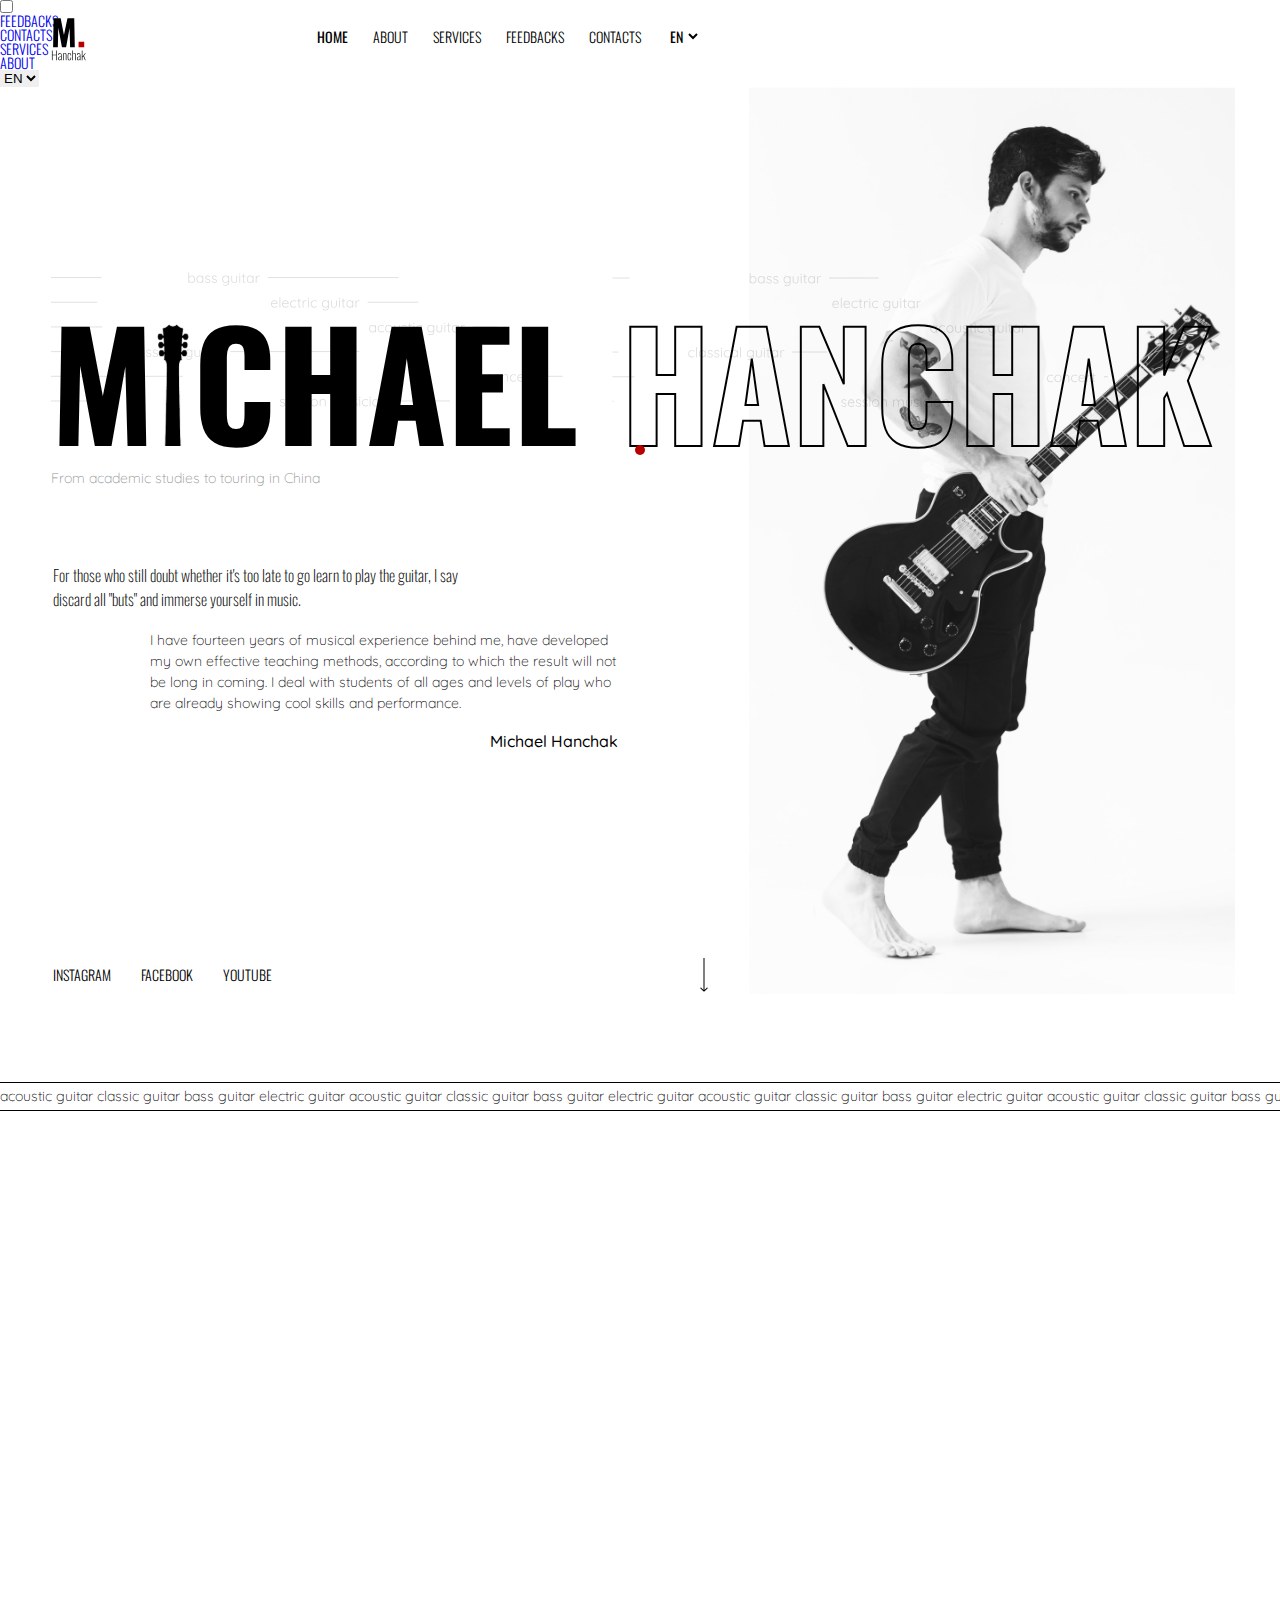
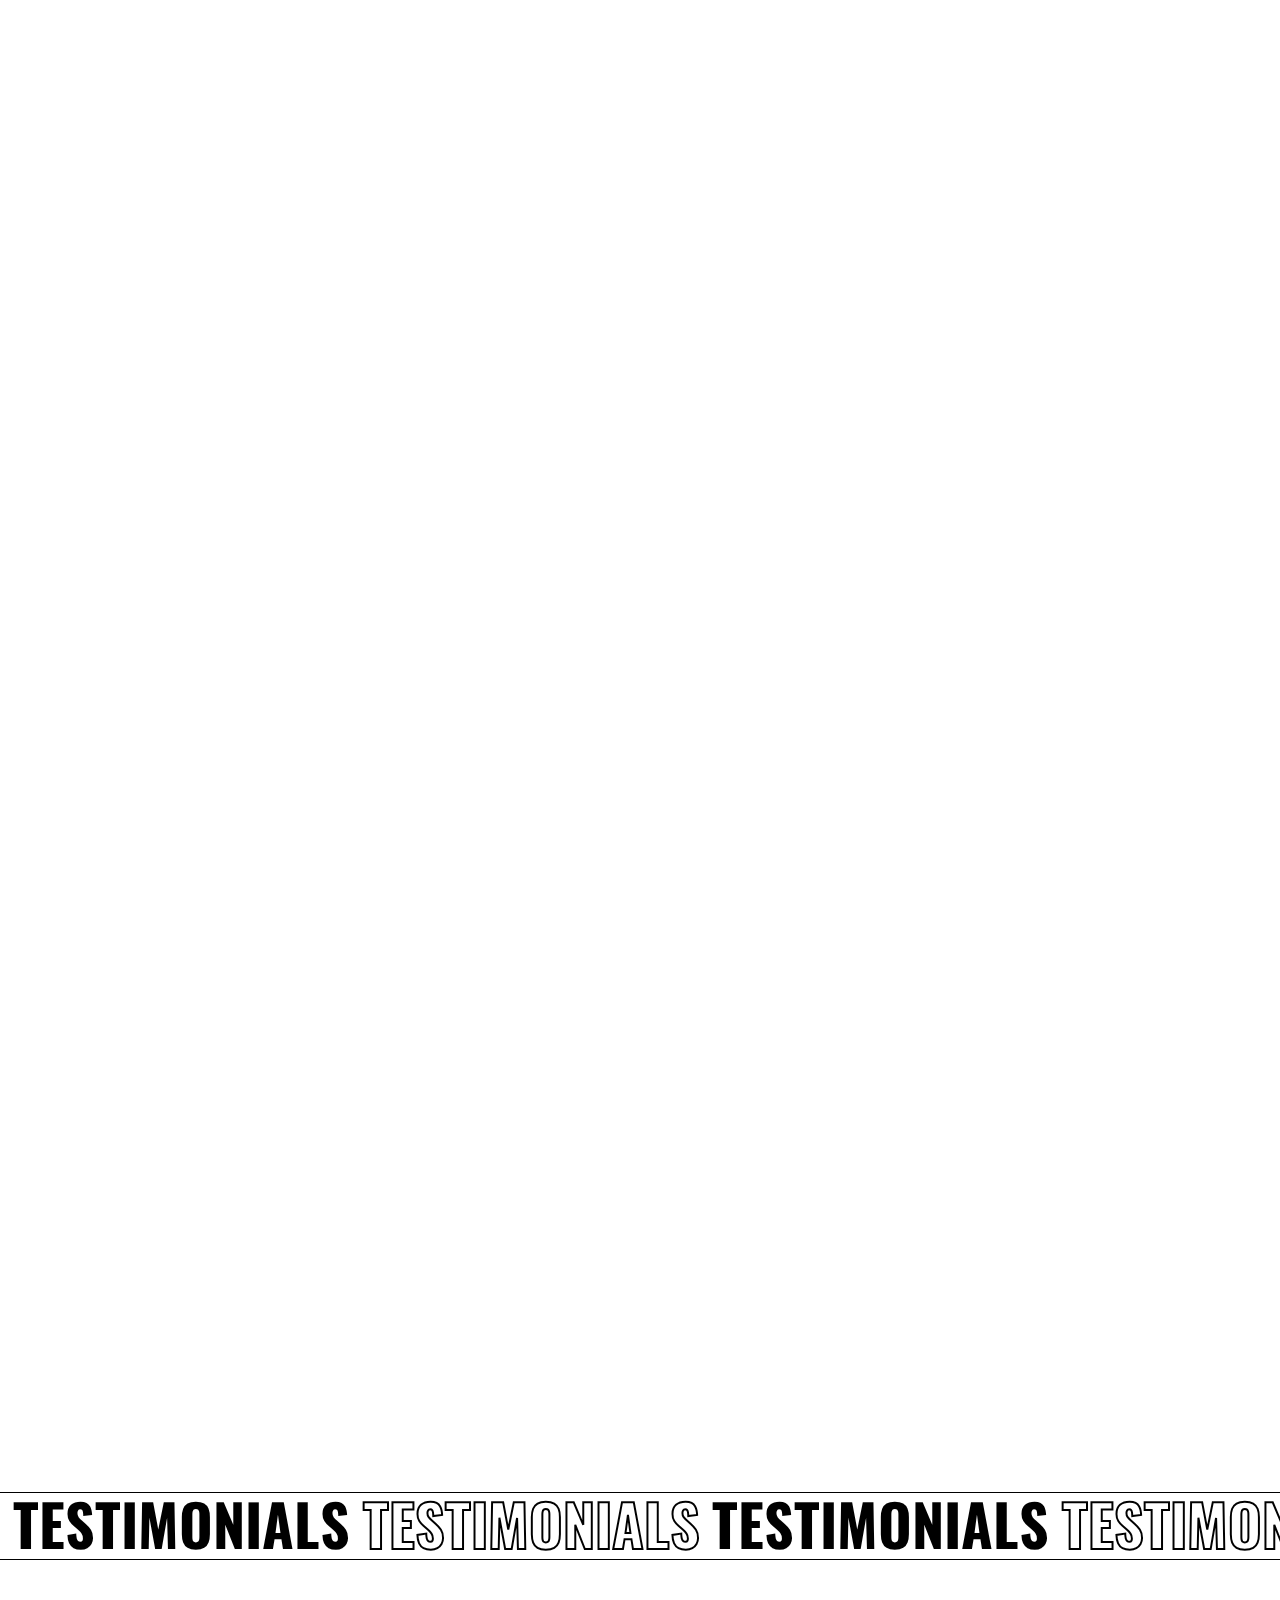
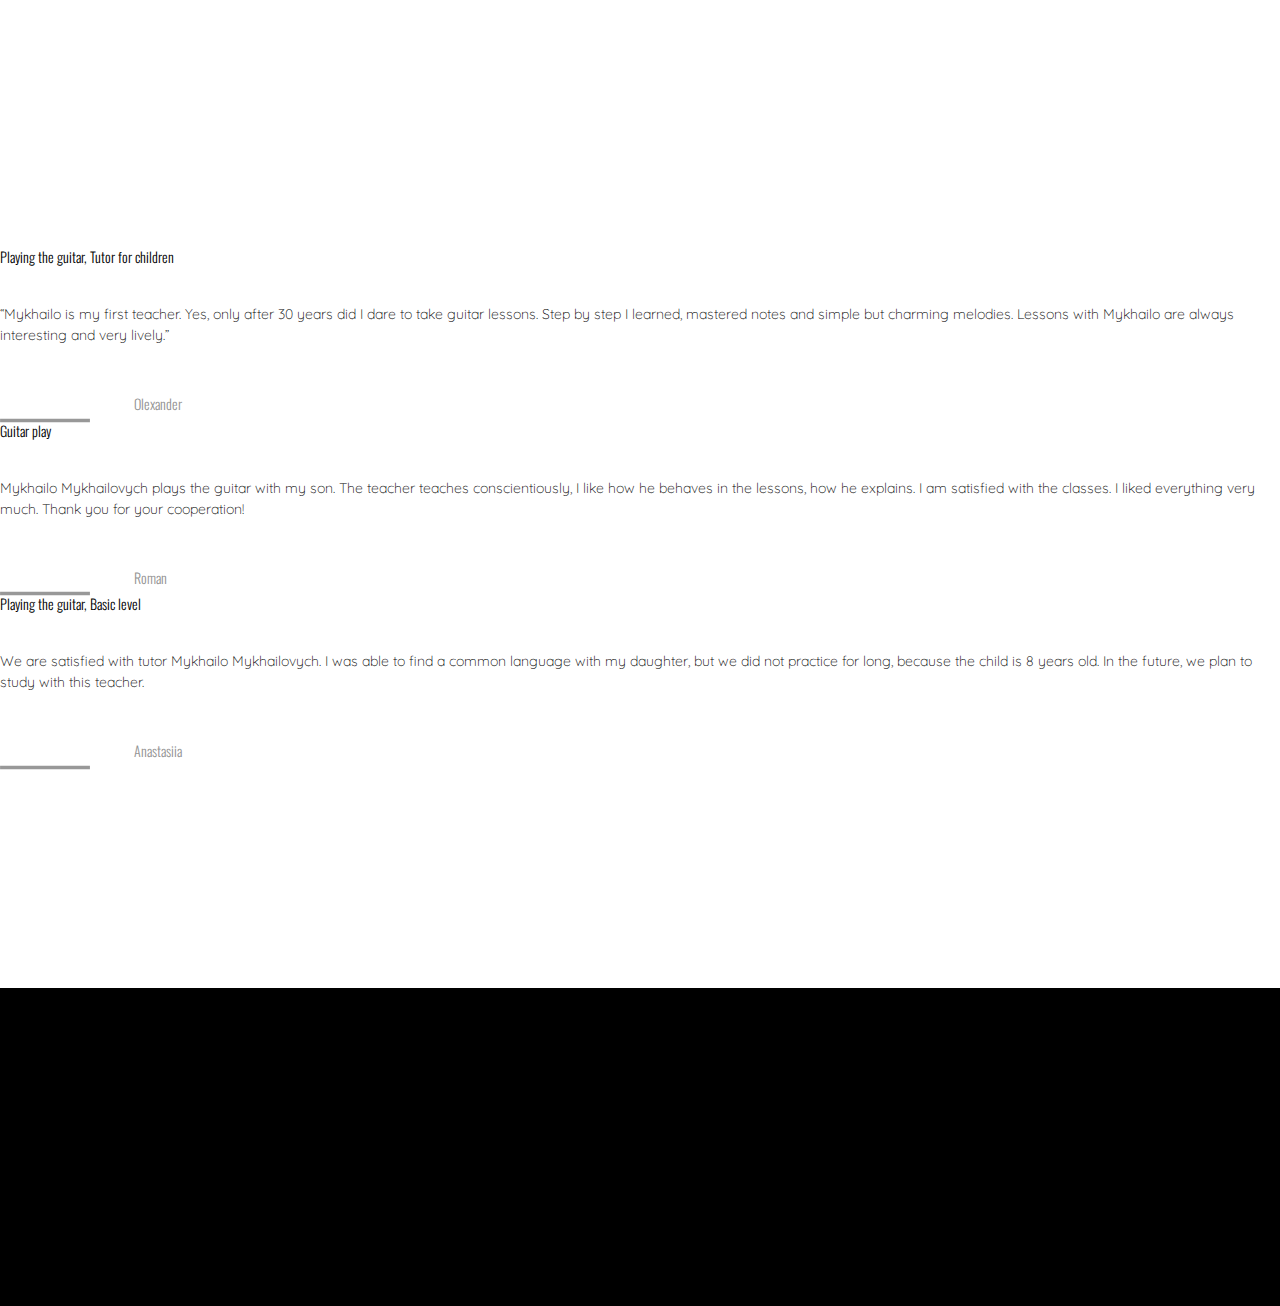
<file: index.html>
<!DOCTYPE html>
<html lang="en">
<head>
    <meta charset="UTF-8">
    <meta http-equiv="X-UA-Compatible" content="IE=edge">
    <meta name="viewport" content="width=device-width, initial-scale=1.0">
    <link rel="stylesheet" href="css/style.css">
    <link rel="preconnect" href="https://fonts.googleapis.com">
    <link rel="preconnect" href="https://fonts.gstatic.com" crossorigin>
    <link href="https://fonts.googleapis.com/css2?family=Oswald:wght@200;300;700&family=Quicksand:wght@300;400;500&display=swap" rel="stylesheet">
    <title>Michael Hanchak</title>
</head>
<body>
<!--HEADER------------------------------------------------------->
    <header>
        <div class="header_main" id="home">
            <img src="img/logo.svg" alt="" class="logo">
            <ul class="header_list">
                <li class="header_list_item cool"><a class="link_style" href=""><b>HOME</b></a></li>
                <li class="header_list_item"><a class="link_style" href="#aboutus">ABOUT</a></li>
                <li class="header_list_item"><a class="link_style" href="#buttons">SERVICES</a></li>
                <li class="header_list_item"><a class="link_style" href="#reviews">FEEDBACKS</a></li>
                <li class="header_list_item"><a class="link_style" href="#footer">CONTACTS</a></li>
                <select class="language_choice" name="language" id="lang"
                onchange="window.location.href = this.options[this.selectedIndex].value">
                    <option class="lang_item" value="">EN</option>
                    <option class="lang_item" value="ukr_version/index_ukr.html">UA</option>
                </select>
            </ul>
        </div>
        <div class="burger">
            <input id="menu__toggle" type="checkbox" />
            <label class="menu__btn" for="menu__toggle">
              <span></span>
            </label>
            <ul class="menu__box">
                <li><a class="menu__item" href="#reviews2">FEEDBACKS</a></li>
                <li><a class="menu__item" href="#footer">CONTACTS</a></li>
                <li><a class="menu__item" href="#buttons">SERVICES</a></li>
                <li><a class="menu__item" href="#aboutus">ABOUT</a></li>
                <select class="language_choice_mob" name="language" id="lang"
                onchange="window.location.href = this.options[this.selectedIndex].value">
                    <option class="lang_item" value="">EN</option>
                    <option class="lang_item" value="ukr_version/index_ukr.html">UA</option>
                </select>
            </ul>
          </div>
    </header>
<!--MAIN------------------------------------------------------->
    <main>
        <div class="full_main">
            <!--PAGE 1------------------------------------------------------->
            <div class="main_page_1">
                <img class="bg_lines" src="img/pg1bg_lines.svg" alt="">
                <p class="text_on_lines">From academic studies to touring in China</p>
                

                <div class="name_horrible">
                    <p class="name">M CHAEL</p>
                    <div class="guitar_img"><img class="guitar_img_file" src="img/name.svg" alt=""></div>
                    <p class="name2">HANCHAK</p>
                </div>


                <div class="main_page_1_1">
                    <p class="pg1_text1">
                        For those who still doubt whether it's too late to go learn to play the guitar, I say <br>
                        discard all "buts" and immerse yourself in music.
                    </p>
                    <p class="pg1_text2">
                        I have fourteen years of musical experience behind me, have developed <br>
                         my own effective teaching methods, according to which the result will not <br>
                          be long in coming. I deal with students of all ages and levels of play who <br>
                           are already showing cool skills and performance.
                    </p>
                    <p class="name_text">Michael Hanchak</p>
                    <ul class="page1_list">
                        <li class="page1_list_item"><a href="https://www.instagram.com/Hanchak_misha/?fbclid=IwAR0zFaBTTcOoKTKnZmFk0gU4wM2YZKLxh1e95aUf5MDQw4wqqbpULTgutEI" class="link_style">INSTAGRAM</a></li>
                        <li class="page1_list_item"><a href="https://www.facebook.com/profile.php?id=100013461883903" class="link_style">FACEBOOK</a></li>
                        <li class="page1_list_item"><a href="https://www.youtube.com/channel/UCk6Q1EAaJAhu2RULEpfcBSQ" class="link_style">YOUTUBE</a></li>
                        <li class="page1_list_item arrow"><a href="#aboutus" class="link_style"><img class="arrow" src="img/arrow.svg" alt=""></a></li>
                    </ul>
                </div>
                <div class="main_page_1_2">
                    <img src="img/pg1img.jpg" alt="" class="page_1_img">
                </div>
            </div>

            <h1 class="marquee"><span>acoustic guitar classic guitar bass guitar electric guitar acoustic guitar classic guitar bass guitar electric guitar acoustic guitar classic guitar bass guitar electric guitar acoustic guitar classic guitar bass guitar electric guitar acoustic guitar classic guitar bass guitar electric guitar acoustic guitar classic guitar bass guitar electric guitar acoustic guitar classic guitar bass guitar electric guitar acoustic guitar classic guitar bass guitar electric guitar acoustic guitar classic guitar bass guitar electric guitar acoustic guitar classic guitar bass guitar electric guitar acoustic guitar classic guitar bass guitar electric guitar acoustic guitar classic guitar bass guitar electric guitar
                acoustic guitar classic guitar bass guitar electric guitar acoustic guitar classic guitar bass guitar electric guitar acoustic guitar classic guitar bass guitar electric guitar acoustic guitar classic guitar bass guitar electric guitar acoustic guitar classic guitar bass guitar electric guitar acoustic guitar classic guitar bass guitar electric guitar acoustic guitar classic guitar bass guitar electric guitar acoustic guitar classic guitar bass guitar electric guitar acoustic guitar classic guitar bass guitar electric guitar acoustic guitar classic guitar bass guitar electric guitar acoustic guitar classic guitar bass guitar electric guitar acoustic guitar classic guitar bass guitar electric guitar
            </span></h1>
            <!--PAGE 2------------------------------------------------------->
            <div class="main_page_2">
                <img class="pg2bg_lines" src="img/pg2bg_lines.svg" alt="">
                <div class="main_page_2_1">
                    <p class="pg2_text1">
                        Since childhood I loved guitar <br> and rock music. 
                    </p>
                </div>
                <div class="main_page_2_2" id="aboutus">
                    <p class="about_me_text2">ABOUT <span class="about_me_text"> ME</span></p>
                    <p class="pg2_text2">
                        At the age of 10 I went to music school for guitar. At the age of 14 I <br>
                        formed a punk rock band with friends and performed as an electric <br>
                        guitarist. At the age of 15 entered the Uzhhorod State Music School. <br>
                        Participated in many concerts and is a winner of international guitar <br>
                        competitions.
                    </p>
                    <p class="pg2_text3">
                        In 2015 entered the Lysenko National Academy of Music in Lviv. I have <br>
                        participated in various concerts as an electro, bass and classical <br>
                         guitarist. In 2016, I started taking guitar lessons. In 2018, I worked in <br>
                          Shanghai in a band as an electric guitarist for one year. 
                    </p>
                </div>
            </div>
            <!--PAGE 3_1------------------------------------------------------->
            <div class="main_page_3"  id="buttons">
                <div class="part1">
                    <p class="pricing_text"><span class="pricing">PRICING</span> CARDS</p>
                </div>
                <div class="part2">
                    <img src="img/p3_lines.svg" alt="" class="pg3_lines">
                </div>
            </div>
            <!--PAGE 3_2------------------------------------------------------->
            <div class="main_page3_2">
                <div class="btn_20_dolars">
                    <p class="dolars_text"><span class="number">20$</span><br><span class="lesson lesson2">Guitar lessons</span></p>
                </div>
                <div class="btn_150_dolars">
                    <p class="dolars_text"><span class="number">150$+</span><br><span class="lesson">Performance</span></p>
                </div>
                <div class="btn_150_dolars mobile_move">
                    <p class="dolars_text"><span class="number">100$+</span><br><span class="lesson">Session work</span></p>
                </div>
            </div>
            <!--PAGE 4------------------------------------------------------->
            <div class="main_page_4">
                <div class="main_page_4_1">
                    <p class="page4_text1">#mymusicwillNOTsubside</p>
                </div>
                <div class="main_page_4_2">
                    <p class="page4_text2">
                        Having 16+ years of musical experience behind <br>
                        me, I have developed my own effective teaching <br>
                        methods, according to which the result will not be <br>
                        long in coming. I deal with students of all ages <br>
                        and levels of play who are already showing cool <br>
                        skills and performance!
                    </p>
                </div>
            </div>
            <h1 class="marquee2"><span class="testimona_black">TESTIMONIALS</span><span class="testimona_white"> TESTIMONIALS</span><span class="testimona_black">TESTIMONIALS</span><span class="testimona_white"> TESTIMONIALS</span><span class="testimona_black">TESTIMONIALS</span></h1>
            <!--REVIEWS------------------------------------------------------->
            <div class="slider" id="reviews">
                <div class="slider_item">
                    <p class="und_slide_text">Playing the guitar, Tutor for children</p>
                    <p class="review_text">“Mykhailo is my first teacher. Yes, only after 30 years did I dare to take guitar lessons. Step by step I learned, mastered notes and simple but charming melodies. Lessons with Mykhailo are always interesting and very lively.”</p>
                        <p class="name_rev_text"><img src="img/name_review.svg" alt="" class="name_review">Olexander</p>
                </div>
                <div class="slider_item">
                    <p class="und_slide_text">Guitar play</p>
                    <p class="review_text">Mykhailo Mykhailovych plays the guitar with my son. The teacher teaches conscientiously, I like how he behaves in the lessons, how he explains. I am satisfied with the classes. I liked everything very much. Thank you for your cooperation!</p>
                        <p class="name_rev_text"><img src="img/name_review.svg" alt="" class="name_review">Roman</p>
                </div>
                <div class="slider_item">
                    <p class="und_slide_text">Playing the guitar, Basic level</p>
                    <p class="review_text">We are satisfied with tutor Mykhailo Mykhailovych. I was able to find a common language with my daughter, but we did not practice for long, because the child is 8 years old. In the future, we plan to study with this teacher.</p>
                        <p class="name_rev_text"><img src="img/name_review.svg" alt="" class="name_review">Anastasiia</p>   
                </div>
                <div class="slider_item">
                    <p class="und_slide_text">Playing the guitar, Tutor for beginners</p>
                    <p class="review_text">We were looking for a guitar tutor. We are completely satisfied with the teacher Mykhailo Mykhailovych, we enjoy attending classes. A good teacher! Explains the material simply and easily.Thank you for your cooperation!</p>
                    <p class="name_rev_text"><img src="img/name_review.svg" alt="" class="name_review">Maryana</p>     
                </div>
            </div>
            <div class="mobile_review" id="reviews2">
                <div class="slider_item">
                    <p class="und_slide_text">Playing the guitar, Tutor for children</p>
                    <p class="review_text">“Mykhailo is my first teacher. Yes, only after 30 years did I dare to take guitar lessons. Step by step I learned, mastered notes and simple but charming melodies. Lessons with Mykhailo are always interesting and very lively.”</p>
                        <p class="name_rev_text"><img src="img/name_review.svg" alt="" class="name_review">Olexander</p>
                </div>
                <div class="slider_item review_left_mobile">
                    <p class="und_slide_text">Guitar play</p>
                    <p class="review_text">Mykhailo Mykhailovych plays the guitar with my son. The teacher teaches conscientiously, I like how he behaves in the lessons, how he explains. I am satisfied with the classes. I liked everything very much. Thank you for your cooperation!</p>
                        <p class="name_rev_text"><img src="img/name_review.svg" alt="" class="name_review">Roman</p>
                </div>
                <div class="slider_item">
                    <p class="und_slide_text">Playing the guitar, Basic level</p>
                    <p class="review_text">We are satisfied with tutor Mykhailo Mykhailovych. I was able to find a common language with my daughter, but we did not practice for long, because the child is 8 years old. In the future, we plan to study with this teacher.</p>
                        <p class="name_rev_text"><img src="img/name_review.svg" alt="" class="name_review">Anastasiia</p>   
                </div>
            </div>
        </div>
    </main>
<!--FOOTER------------------------------------------------------->
    <footer>
        <div class="main_footer" id="footer">
            <div class="footer_1_1">
                <p class="name_footer">Mike Hanchak</p>
                <p class="contact_me_foot">+420 773 728 876</p>
                <p class="contact_me_foot">M.hanchak@icloud.com</p>
                <div class="foot_mobile_element">
                    <p class="contact_me_foot_mobile">+420 773 728 876</p>
                    <p class="contact_me_foot_mobile">M.hanchak@icloud.com</p>
                </div>
                <p class="all_right">All RIGHTS RESERVED</p>
            </div>
            <div class="footer_1_2">
                <ul class="footer_list">
                    <li class="footer_list_item"><a class="link_style foot_link" href="#home"><b>HOME</b></a></li>
                    <li class="footer_list_item"><a class="link_style foot_link" href="#aboutus">ABOUT</a></li>
                    <li class="footer_list_item"><a class="link_style foot_link" href="#buttons">SERVICES</a></li>
                    <li class="footer_list_item"><a class="link_style foot_link" href="#reviews">FEEDBACKS</a></li>
                    <li class="footer_list_item"><a class="link_style foot_link" href="#footer">CONTACTS</a></li>
                </ul>
                <ul class="footer_list2">
                    <li class="foot2_list_item"><a href="https://www.instagram.com/Hanchak_misha/?fbclid=IwAR0zFaBTTcOoKTKnZmFk0gU4wM2YZKLxh1e95aUf5MDQw4wqqbpULTgutEI" class="link_style foot_link2">INSTAGRAM</a></li>
                    <li class="foot2_list_item"><a href="https://www.facebook.com/profile.php?id=100013461883903" class="link_style foot_link2">FACEBOOK</a></li>
                    <li class="foot2_list_item"><a href="https://www.youtube.com/channel/UCk6Q1EAaJAhu2RULEpfcBSQ" class="link_style foot_link2">YOUTUBE</a></li>
            </div>
        </div>
    </footer>
    <div id="cursor"></div>
    <script src="https://code.jquery.com/jquery-3.6.0.min.js"></script>
    <script src="js/slick.min.js"></script>
    <script src="js/script.js"></script>
</body>
</html>
</file>
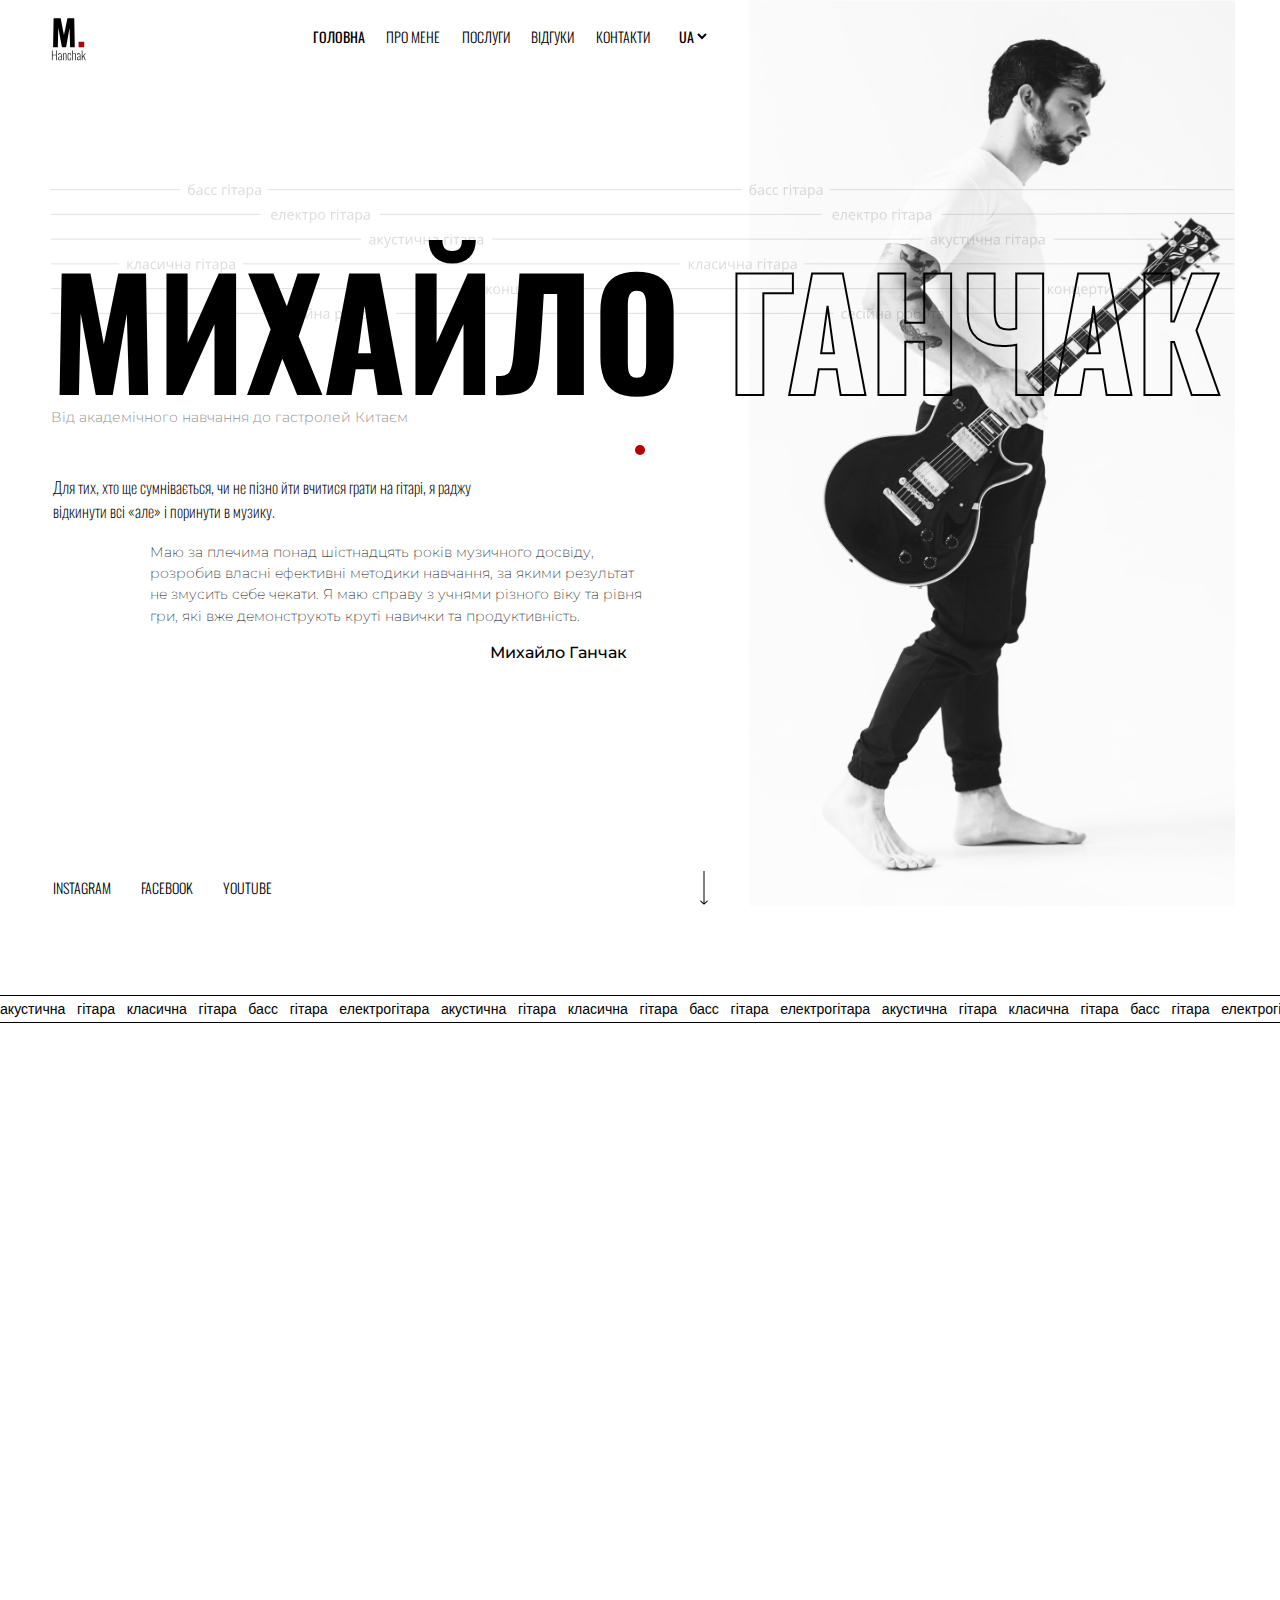
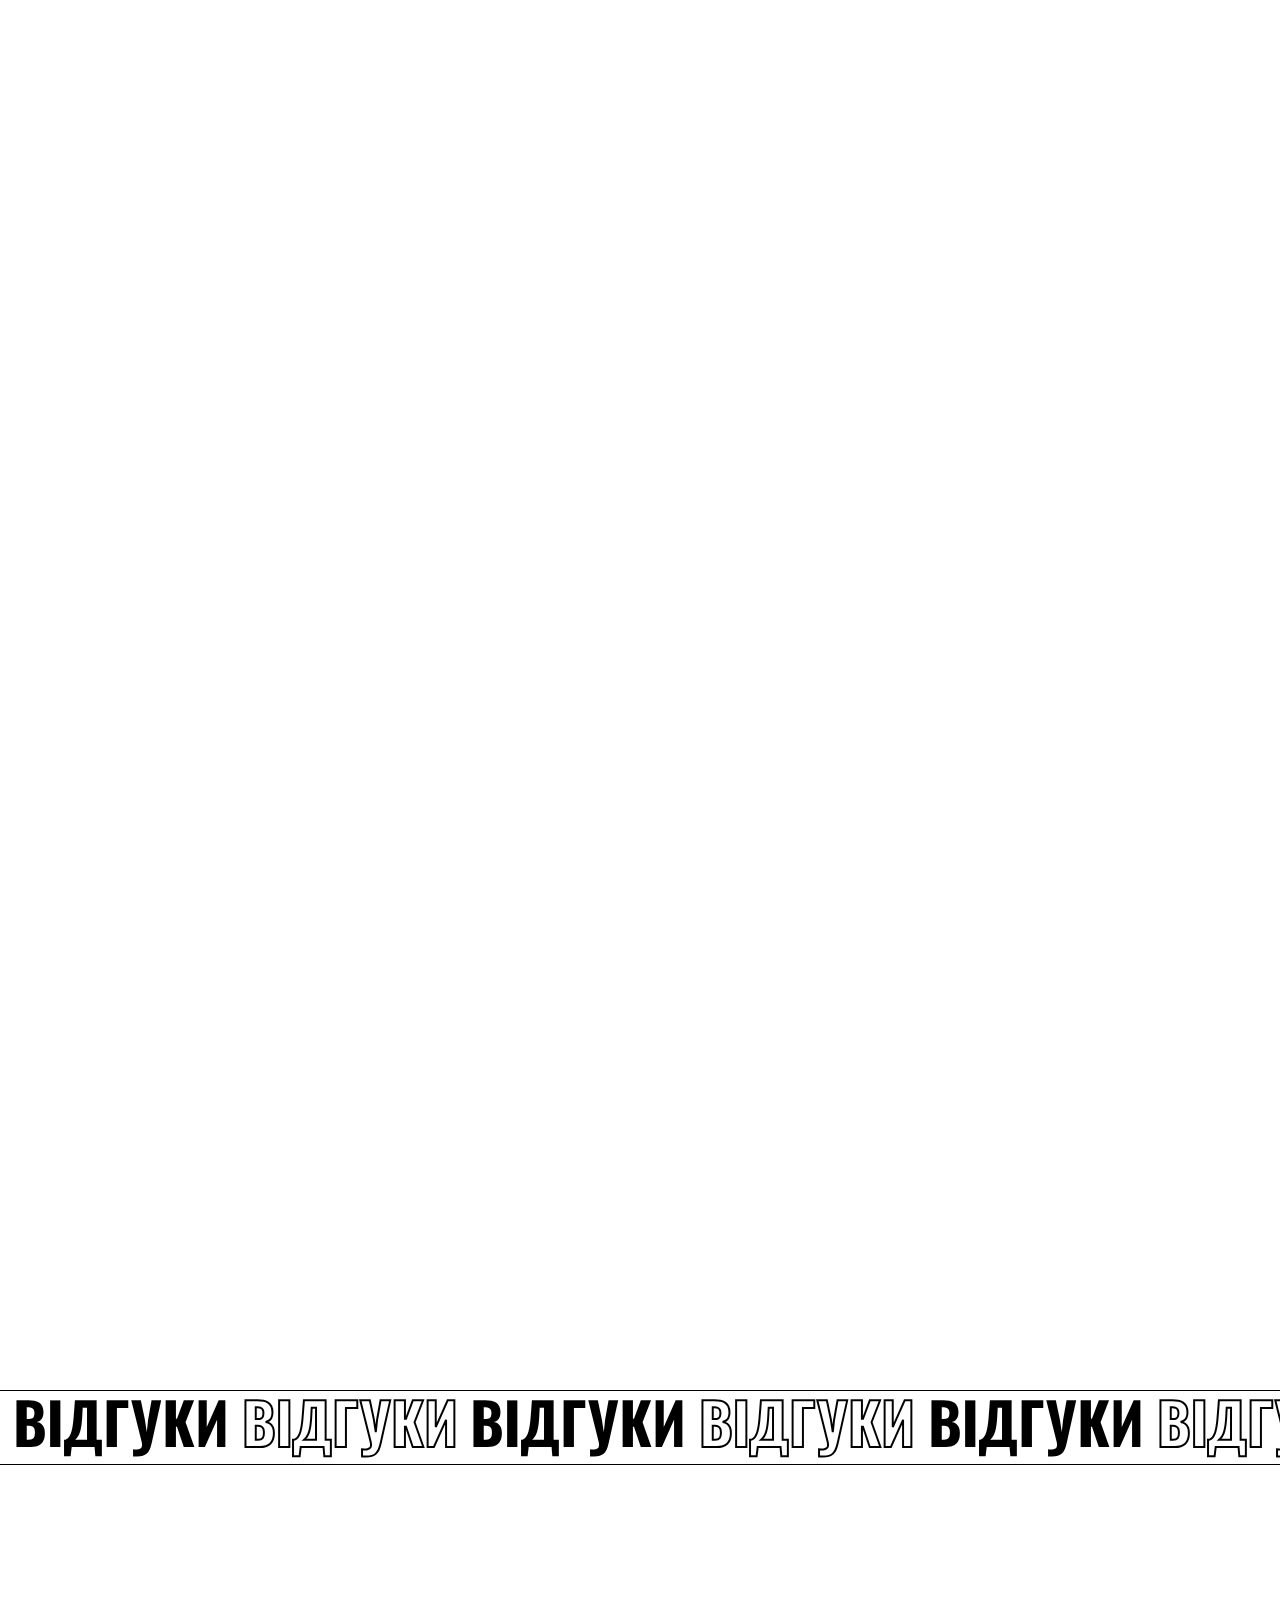
<file: ukr_version/index_ukr.html>
<!DOCTYPE html>
<html lang="en">
<head>
    <meta charset="UTF-8">
    <meta http-equiv="X-UA-Compatible" content="IE=edge">
    <meta name="viewport" content="width=device-width, initial-scale=1.0">
    <link rel="stylesheet" href="css/style.css">
    <link rel="preconnect" href="https://fonts.googleapis.com">
    <link rel="preconnect" href="https://fonts.gstatic.com" crossorigin>
    <link href="https://fonts.googleapis.com/css2?family=Montserrat:wght@100;200;300;400;700&family=Oswald:wght@200;300;700&family=Quicksand:wght@300;400;500&display=swap" rel="stylesheet">
    <title>Michael Hanchak</title>
</head>
<body>
<!--HEADER------------------------------------------------------->
    <header>
        <div class="header_main" id="home">
            <img src="img/logo.svg" alt="" class="logo">
            <ul class="header_list">
                <li class="header_list_item cool"><a class="link_style" href=""><b>ГОЛОВНА</b></a></li>
                <li class="header_list_item"><a class="link_style" href="#aboutus">ПРО  МЕНЕ</a></li>
                <li class="header_list_item"><a class="link_style" href="#buttons">ПОСЛУГИ</a></li>
                <li class="header_list_item"><a class="link_style" href="#reviews">ВІДГУКИ</a></li>
                <li class="header_list_item"><a class="link_style" href="#footer">КОНТАКТИ</a></li>
                <select class="language_choice" name="language" id="lang"
                onchange="window.location.href = this.options[this.selectedIndex].value">
                    <option class="lang_item" value="">UA</option>
                    <option class="lang_item" value="../index.html">EN</option>
                </select>
            </ul>
        </div>
        <div class="burger">
            <input id="menu__toggle" type="checkbox" />
            <label class="menu__btn" for="menu__toggle">
              <span></span>
            </label>
            <ul class="menu__box">
                <li><a class="menu__item" href="#aboutus">ПРО<b class="hide_line">_</b>МЕНЕ </a></li>
                <li><a class="menu__item" href="#footer">КОНТАКТИ</a></li>
                <li><a class="menu__item" href="#buttons">ПОСЛУГИ</a></li>
                <li><a class="menu__item" href="#reviews2">ВІДГУКИ</a></li>
                <select class="language_choice_mob" name="language" id="lang"
                onchange="window.location.href = this.options[this.selectedIndex].value">
                    <option class="lang_item" value="">UA</option>
                    <option class="lang_item" value="../index.html">EN</option>
                </select>
            </ul>
          </div>
    </header>
<!--MAIN------------------------------------------------------->
    <main>
        <div class="full_main">
            <!--PAGE 1------------------------------------------------------->
            <div class="main_page_1">
                <img class="bg_lines" src="img/pg1bg_lines.svg" alt="">
                <p class="text_on_lines">Від академічного навчання до гастролей Китаєм</p>
                

                <div class="name_horrible">
                    <p class="name">МИХАЙЛО</p>
                    <p class="name2">ГАНЧАК</p>
                </div>


                <div class="main_page_1_1">
                    <p class="pg1_text1">
                        Для тих, хто ще сумнівається, чи не пізно йти вчитися грати на гітарі, я раджу <br> 
                        відкинути всі «але» і поринути в музику.
                    </p>
                    <p class="pg1_text2">
                        Маю за плечима понад шістнадцять років музичного досвіду, <br> 
                        розробив власні ефективні методики навчання, за якими результат <br> 
                        не змусить себе чекати. Я маю справу з учнями різного віку та рівня <br> 
                        гри, які вже демонструють круті навички та продуктивність.
                    </p>
                    <p class="name_text">Михайло Ганчак</p>
                    <ul class="page1_list">
                        <li class="page1_list_item"><a href="https://www.instagram.com/Hanchak_misha/?fbclid=IwAR0zFaBTTcOoKTKnZmFk0gU4wM2YZKLxh1e95aUf5MDQw4wqqbpULTgutEI" class="link_style">INSTAGRAM</a></li>
                        <li class="page1_list_item"><a href="https://www.facebook.com/profile.php?id=100013461883903" class="link_style">FACEBOOK</a></li>
                        <li class="page1_list_item"><a href="https://www.youtube.com/channel/UCk6Q1EAaJAhu2RULEpfcBSQ" class="link_style">YOUTUBE</a></li>
                        <li class="page1_list_item arrow"><a href="#aboutus" class="link_style"><img class="arrow" src="img/arrow.svg" alt=""></a></li>
                    </ul>
                </div>
                <div class="main_page_1_2">
                    <img src="img/pg1img.jpg" alt="" class="page_1_img">
                </div>
            </div>
            <h1 class="marquee"><span> акустична гітара класична гітара басс гітара електрогітара акустична гітара класична гітара басс гітара електрогітара акустична гітара класична гітара басс гітара електрогітара акустична гітара класична гітара басс гітара електрогітара акустична гітара класична гітара басс гітара електрогітара акустична гітара класична гітара басс гітара електрогітара акустична гітара класична гітара басс гітара електрогітара акустична гітара класична гітара басс гітара електрогітара 
                акустична гітара класична гітара басс гітара електрогітара акустична гітара класична гітара басс гітара електрогітара акустична гітара класична гітара басс гітара електрогітара акустична гітара класична гітара басс гітара електрогітара акустична гітара класична гітара басс гітара електрогітара акустична гітара класична гітара басс гітара електрогітара акустична гітара класична гітара басс гітара електрогітара акустична 
                гітара класична гітара басс гітара електрогітара акустична гітара класична гітара басс гітара електрогітара акустична гітара класична гітара басс гітара електрогітара акустична гітара класична гітара басс гітара електрогітара акустична гітара класична гітара басс гітара електрогітара акустична гітара класична гітара басс гітара електрогітара акустична гітара класична гітара басс гітара електрогітара акустична гітара класична гітара басс гітара електрогітара
            </span></h1>
            <!--PAGE 2------------------------------------------------------->
            <div class="main_page_2">
                <img class="pg2bg_lines" src="img/pg2bg_lines.svg" alt="">
                <div class="main_page_2_1">
                    <p class="pg2_text1">
                        З дитинства любив гітару та <br> рок-музику.
                    </p>
                </div>
                <div class="main_page_2_2" id="aboutus">
                    <p class="about_me_text2">МІЙ<span class="about_me_text">ШЛЯХ</span></p>
                    <p class="pg2_text2">
                        У 10 років я пішов у музичну школу по класу гітара. У 14 років я <br>
                        створив з друзями панк-рок групу і виступав як електрогітарист. <br> 
                        У 15 років вступив до Ужгородського державного музичного <br> 
                        училища. Брав участь у багатьох концертах і є лауреатом <br>
                        міжнародних конкурсів гітаристів.
                    </p>
                    <p class="pg2_text3">
                        У 2015 році вступив до Львівської національної музичної академії <br> 
                        ім.Лисенка. Я брав участь у різних концертах як електро, бас і <br>
                        класичний гітарист. У 2016 році я почав брати уроки гри на гітарі. <br>
                        У 2018 році я рік працював у групі в Шанхаї електрогітаристом.
                    </p>
                </div>
            </div>
            <!--PAGE 3_1------------------------------------------------------->
            <div class="main_page_3"  id="buttons">
                <div class="part1">
                    <p class="pricing_text"><span class="pricing">ВИДИ</span>ПОСЛУГ</p>
                </div>
                <div class="part2">
                    <img src="img/p3_lines.svg" alt="" class="pg3_lines">
                </div>
            </div>
            <!--PAGE 3_2------------------------------------------------------->
            <div class="main_page3_2">
                <div class="btn_20_dolars">
                    <p class="dolars_text"><span class="number">20$</span><br><span class="lesson lesson2">Уроки гри на гітарі</span></p>
                </div>
                <div class="btn_150_dolars">
                    <p class="dolars_text"><span class="number">150$+</span><br><span class="lesson">Виступи</span></p>
                </div>
                <div class="btn_100_dolars mobile_move">
                    <p class="dolars_text"><span class="number">100$+</span><br><span class="lesson">Сесійна робота</span></p>
                </div>
            </div>
            <!--PAGE 4------------------------------------------------------->
            <div class="main_page_4">
                <div class="main_page_4_1">
                    <p class="page4_text1">#mymusicwillNOTsubside</p>
                </div>
                <div class="main_page_4_2">
                    <p class="page4_text2">
                        Маючи за плечима більше 16 років музичного <br>
                        досвіду, я розробив власні методики, за якими <br>
                        результат не змусить себе чекати. Здебільшого <br>
                        маю справу з учнями різного віку та рівнів гри, <br>
                        які вже демонструють круті навички та рівень <br>
                        гри на гітарі. І це круто!
                    </p>
                </div>
            </div>
            <h1 class="marquee2"><span class="testimona_black">ВІДГУКИ</span><span class="testimona_white">ВІДГУКИ</span><span class="testimona_black">ВІДГУКИ</span><span class="testimona_white">ВІДГУКИ</span><span class="testimona_black">ВІДГУКИ</span><span class="testimona_white">ВІДГУКИ</span>
                <span class="testimona_black">ВІДГУКИ</span><span class="testimona_white">ВІДГУКИ</span><span class="testimona_black">ВІДГУКИ</span><span class="testimona_white">ВІДГУКИ</span><span class="testimona_black">ВІДГУКИ</span><span class="testimona_white">ВІДГУКИ</span></h1>
            <!--REVIEWS------------------------------------------------------->
            <div class="slider" id="reviews">
                <div class="slider_item">
                    <p class="und_slide_text">Гра на гітарі, Уроки для початківців</p>
                    <p class="review_text">“«Михайло – мій перший вчитель. Так, лише через 30 років я наважився брати уроки гри на гітарі. Крок за кроком я вчився, опановував ноти і прості, але чарівні мелодії. Заняття з Михайлом завжди цікаві та дуже жваві».”</p>
                        <p class="name_rev_text"><img src="img/name_review.svg" alt="" class="name_review">Олександр</p>
                </div>
                <div class="slider_item">
                    <p class="und_slide_text">Уроки гри на електрогітарі</p>
                    <p class="review_text">Михайло Михайлович грає з моїм сином на гітарі. Вчитель викладає на совість, мені подобається як він поводиться на уроках, як пояснює. Заняттями я задоволений. Мені все дуже сподобалось. Дякую за співпрацю!</p>
                        <p class="name_rev_text"><img src="img/name_review.svg" alt="" class="name_review">Роман</p>
                </div>
                <div class="slider_item">
                    <p class="und_slide_text">Уроки гри на гітарі, Базовий рівень</p>
                    <p class="review_text">Ми задоволені репетитором Михайлом Михайловичем. З донькою вдалося знайти спільну мову, але займалися ми недовго, тому що дитині 8 років. В майбутньому плануємо навчатися у цього викладача.</p>
                        <p class="name_rev_text"><img src="img/name_review.svg" alt="" class="name_review">Анастасія</p>   
                </div>
                <div class="slider_item">
                    <p class="und_slide_text">Гра на гітарі, Для початківців</p>
                    <p class="review_text">Ми шукали репетитора гри на гітарі. Ми повністю задоволені викладачем Михайлом Михайловичем, із задоволенням відвідуємо заняття. Хороший викладач! Пояснює матеріал просто і доступно. Дякуємо за співпрацю!</p>
                    <p class="name_rev_text"><img src="img/name_review.svg" alt="" class="name_review">Мар'яна</p>     
                </div>
            </div>
            <div class="mobile_review" id="reviews2">
                <div class="slider_item">
                    <p class="und_slide_text">Гра на гітарі, Для початківців</p>
                    <p class="review_text">“«Михайло – мій перший вчитель. Так, лише через 30 років я наважився брати уроки гри на гітарі. Крок за кроком я вчився, опановував ноти і прості, але чарівні мелодії. Заняття з Михайлом завжди цікаві та дуже жваві».”</p>
                        <p class="name_rev_text"><img src="img/name_review.svg" alt="" class="name_review">Олександр</p>
                </div>
                <div class="slider_item review_left_mobile">
                    <p class="und_slide_text">Уроки гри на гітарі</p>
                    <p class="review_text">Михайло Михайлович грає з моїм сином на гітарі. Вчитель сумлінно викладає, мені подобається як він поводиться на уроках, як пояснює. Заняттями я задоволена. Мені все дуже сподобалось. Дякую за співпрацю!</p>
                        <p class="name_rev_text"><img src="img/name_review.svg" alt="" class="name_review">Роман</p>
                </div>
                <div class="slider_item">
                    <p class="und_slide_text">Уроки гри на гітарі, Базовий рівень</p>
                    <p class="review_text">Ми задоволені репетитором Михайлом Михайловичем. З донькою вдалося знайти спільну мову, але займалися ми недовго, тому що дитині 8 років. В майбутньому плануємо навчатися у цього викладача.</p>
                        <p class="name_rev_text"><img src="img/name_review.svg" alt="" class="name_review">Анастасія</p>   
                </div>
            </div>
        </div>
    </main>
<!--FOOTER------------------------------------------------------->
    <footer>
        <div class="main_footer" id="footer">
            <div class="footer_1_1">
                <p class="name_footer">Михайло Ганчак</p>
                <p class="contact_me_foot">+420 773 728 876</p>
                <p class="contact_me_foot">M.hanchak@icloud.com</p>
                <div class="foot_mobile_element">
                    <p class="contact_me_foot_mobile">+420 773 728 876</p>
                    <p class="contact_me_foot_mobile">M.hanchak@icloud.com</p>
                </div>
                <p class="all_right">All RIGHTS RESERVED</p>
            </div>
            <div class="footer_1_2">
                <ul class="footer_list">
                    <li class="footer_list_item"><a class="link_style foot_link" href="#home"><b>ГОЛОВНА</b></a></li>
                    <li class="footer_list_item"><a class="link_style foot_link" href="#aboutus">ПРО МЕНЕ</a></li>
                    <li class="footer_list_item"><a class="link_style foot_link" href="#buttons">ПОСЛУГИ</a></li>
                    <li class="footer_list_item"><a class="link_style foot_link" href="#reviews">ВІДГУКИ</a></li>
                    <li class="footer_list_item"><a class="link_style foot_link" href="#footer">КОНТАКТИ</a></li>
                </ul>
                <ul class="footer_list2">
                    <li class="foot2_list_item"><a href="https://www.instagram.com/Hanchak_misha/?fbclid=IwAR0zFaBTTcOoKTKnZmFk0gU4wM2YZKLxh1e95aUf5MDQw4wqqbpULTgutEI" class="link_style foot_link2">INSTAGRAM</a></li>
                    <li class="foot2_list_item"><a href="https://www.facebook.com/profile.php?id=100013461883903" class="link_style foot_link2">FACEBOOK</a></li>
                    <li class="foot2_list_item"><a href="https://www.youtube.com/channel/UCk6Q1EAaJAhu2RULEpfcBSQ" class="link_style foot_link2">YOUTUBE</a></li>
            </div>
        </div>
    </footer>
    <div id="cursor"></div>
    <script src="https://code.jquery.com/jquery-3.6.0.min.js"></script>
    <script src="js/slick.min.js"></script>
    <script src="js/script.js"></script>
</body>
</html>
</file>
<file: css/style.css>
/*Reboot*/

*{
    padding: 0;
    margin: 0;
    border: 0;
 }
 *,*::before,*::after{
    -moz-box-sizing: border-box;
    -webkit-box-sizing: border-box;
    box-sizing: border-box;
 }
 :focus,:active{outline: none;}
 a:focus,a:active{outline: none;}
 nav,footer,header,aside{display: block;}
 html,body{
    height: 100%;
    width: 100%;
    font-size: 100%;
    line-height: 1;
    font-size: 14px;
    -ms-text-size-adjust: 100%;
    -moz-text-size-adjust: 100%;
    -webkit-text-size-adjust: 100%;
    scroll-behavior: smooth;
 }
 .btn, button{
    -webkit-appearance: none;
    -moz-appearance:    none;
    appearance:         none;
 }
 
 .btn:focus, button:focus{
   outline: none;
 } 
 a[href^=tel]{
    color: #000;
 }
 input,button,textarea{font-family: inherit;}
 input::-ms-clear{display: none;}
 button{cursor: pointer;}
 button::-moz-focus-inner{padding: 0;border: 0;}
 a,a:visited{text-decoration: none;}
 a:hover{text-decoration: none;}
 img{vertical-align: top;}
 h1,h2,h3,h4,h5,h6{font-size: inherit;font-weight: inherit;}


body {
    max-width: 100%;
    min-width: 320px;
    font-weight: 300;
    font-size: 1.1vw;
    font-family: 'Oswald', sans-serif;
    overflow-x: hidden;
}
.li {
    list-style: none;
}


/*---HEADER-------------------------------------------------------------------*/

.header_main {
    display: flex;
    position: absolute;
    padding: 1% 0 0 4%;
    align-items: center;
    width: 100%;
    z-index: 1;
    opacity: 0;
    transform: translateY(-5%);
}
.header_main.element-show {
    opacity: 1;
    transition: all 1s;
    transform: translateY(0%);
  }
.logo {
    width: 2.8%;
    transition: 1s all;
}
.logo:hover {
    transform: scale(1.2);
}
.header_list {
    width: 60%;
    margin-left: 17%;
    transition: 1s all;
}
.header_list:hover{
transform: scale(1.01);
}
.header_list_item {
    display: inline;
    margin-left: 3%;
    transition: 1s all;
}
.language_choice {
    font-size: 1.1vw;
    font-family: 'Oswald', sans-serif;
    margin-left: 3%;
    background-color: rgba(0, 0, 0, 0);
}
.lang_item{
    background-color: #000;
    color: white;
}
.link_style {
    color: #000;
    text-decoration: none;
    background-image: linear-gradient(currentColor, currentColor);
    background-position: 0% 100%;
    background-repeat: no-repeat;
    background-size: 0% 2px;
    transition: background-size 0.3s;
}
.link_style:hover{
    background-size: 100% 2px;
    color: #B70000;
}
.link_style:active{
    background-color: #000;
    color: white;
    border-radius: 5px;
}
/*---MAIN_PAGE_1-------------------------------------------------------------------*/

.main_page_1 {
    display: flex;
    width: 100%;
    padding-bottom: 6.9%;
}
.main_page_1_1 {
    display: flex;
    flex-direction: column;
    width: 58.5%;
    opacity: 0;
    transform: translateY(4%);
}
.main_page_1_1.element-show {
    opacity: 1;
    transition: all 1s;
    transform: translateY(0%);
  }

.main_page_1_2 {
    width: 41.5%;
}
.page_1_img {
    width: 91.5%;
}

.bg_lines{
    position: absolute;
    width: 92.5%;
    margin-left: 4%;
    margin-top: 14%;
    opacity: 0;
    transform: translateY(10%);
}
.bg_lines.element-show {
    opacity: 1;
    transition: all 1s;
    transform: translateY(0%);
  }
.text_on_lines{
    position: absolute;
    font-family: 'Quicksand', sans-serif;
    width: 22%;
    margin-top: 30%;
    margin-left: 4%;
    color: #939393;
    opacity: 0;
    transform: translateY(500%);
}
.text_on_lines.element-show {
    opacity: 1;
    transition: all 1.2s;
    transform: translateY(0%);
}
.name_horrible{
    display: flex;
    position: absolute;
    width: 96%;
    margin-left: 4%;
    opacity: 0;
    transform: translateY(10%);
}
.name_horrible.element-show {
    opacity: 1;
    transition: all 1s;
    transform: translateY(0%);
  }
.name{
    margin-top: 17.8%;
    display: flex;
    font-size: 11.5vw;
    font-weight: 700;
    color: rgb(0, 0, 0);
    transition: 0.3s all;
}
.guitar_img{
    width: 10%;
    margin-top: 18.8%;
    margin-left: -38%;
}
.guitar_img_file{
    width: 100%;
}
.name:hover{
    color: rgba(0, 0, 0, 0);
    -webkit-text-stroke-width: 2px;
    -webkit-text-stroke-color: black;
}
.name2{
    margin-top: 17.8%;
    display: flex;
    font-size: 11.5vw;
    font-weight: 700;
    margin-left: 31.5%;
    color: rgba(0, 0, 0, 0);
    -webkit-text-stroke-width: 2px;
    -webkit-text-stroke-color: black;
    transition: 0.3s all;
}
.name2:hover{
    color: rgb(0, 0, 0);
}
.pg1_text1{
    font-size: 1.25vw;
    font-weight: 200;
    margin-left: 7.1%;
    margin-top: 63.5%;
    line-height: 150%;
}
.pg1_text2{
    margin-left: 20%;
    font-family: 'Quicksand', sans-serif;
    margin-top: 2.5%;
    line-height: 150%;
}
.name_text{
    font-family: 'Quicksand', sans-serif;
    font-weight: 500;
    margin-top: 2.5%;
    margin-left: 65.5%;
    font-size: 1.25vw;
}
.page1_list{
    display: flex;
    align-items: center;
    margin-top: 28%;
    margin-left: 3.1%;
    width: 100%;
    transition: 1s all;
}
.page1_list:hover{
    transform: scale(1.01);
}
.page1_list_item{
    display: inline;
    margin-left: 4%;
}
.arrow{
    display: block;
    width: 10%;
    margin-left: 52%;
    transition: 1s all;
}
.arrow:hover{
    transform: rotateZ(360deg);
}
/*---SCROLL TEXT-------------------------------------------------------------------*/
.marquee{
    width: 100%;
    padding: 0.5% 0 0.5% 0;
    border-top: 1px solid #000;
    border-bottom: 1px solid #000;
}

@-webkit-keyframes scroll {
    0% {
        -webkit-transform: translate(0, 0);
        transform: translate(0, 0);
    }
    100% {
        -webkit-transform: translate(-100%, 0);
        transform: translate(-100%, 0)
    }
}
 
@-moz-keyframes scroll {
    0% {
        -moz-transform: translate(0, 0);
        transform: translate(0, 0);
    }
    100% {
        -moz-transform: translate(-100%, 0);
        transform: translate(-100%, 0)
    }
}
 
@keyframes scroll {
    0% {
        transform: translate(0, 0);
    }
    100% {
        transform: translate(-100%, 0)
    }
}
 
.marquee {
    display: block;
    width: 100%;
    white-space: nowrap;
    overflow: hidden;
    font-family: 'Quicksand', sans-serif;
    font-weight: 300;
}
 
.marquee span {
    display: inline-block;
    -webkit-animation: scroll 80s infinite linear;
    -moz-animation: scroll 80s infinite linear;
    animation: scroll 80s infinite linear;
}


/*---MAIN_PAGE_2-------------------------------------------------------------------*/

.main_page_2 {
    display: flex;
    width: 100%;
    padding-top: 12%;
    padding-bottom: 16.69%;
    opacity: 0;
    transform: translateY(10%);
}
.main_page_2.element-show {
    opacity: 1;
    transition: all 1s;
    transform: translateY(0%);
  }
.pg2bg_lines{
    position: absolute;
    width: 100%;
    padding: 0 3.5% 0 3.5%;
}

.main_page_2_1 {
    width: 43%;
}
.main_page_2_2 {
    display: flex;
    flex-direction: column;
    width: 57%;
}
.pg2_text1{
    font-size: 1.7vw;
    margin-top: 35%;
    line-height: 150%;
    margin-left: 26%;
}
.about_me_text{
    font-size: 9.7vw;
    font-weight: 700;
    margin-left: 3.5%;
    color: #000;
}
.about_me_text:hover{
    color: rgba(0, 0, 0, 0);
    -webkit-text-stroke-width: 2px;
    -webkit-text-stroke-color: black;
    transition: 0.3s all;
}
.about_me_text2{
    width: 55%;
    position: absolute;
    display: flex;
    align-items: center;
    font-size: 9.7vw;
    font-weight: 700;
    margin-top: 2%;
    color: rgba(0, 0, 0, 0);
   -webkit-text-stroke-width: 2px;
   -webkit-text-stroke-color: black;
   transition: 0.3s all;
}
.about_me_text2:hover{
    color: #000;
}

.pg2_text2{
    font-size: 1.4vw;
    font-family: 'Quicksand', sans-serif;
    font-weight: 300;
    margin-top: 27%;
    line-height: 150%;
}
.pg2_text3{
    font-size: 1.4vw;
    font-family: 'Quicksand', sans-serif;
    font-weight: 300;
    margin-top: 2%;
    line-height: 150%;
}

/*---MAIN_PAGE_3_1-------------------------------------------------------------------*/

.main_page_3{
    display: flex;
    width: 100%;
    padding-bottom: 8.35%;
    opacity: 0;
    transform: translateY(5%);
}
.main_page_3.element-show {
    opacity: 1;
    transition: all 1s;
    transform: translateY(0%);
  }
.part1{
    width: 50%;
}
.part2{
    width: 50%;
}
.pricing_text{
    color: rgba(0, 0, 0, 0);
    font-size: 6.5vw;
    font-weight: 700;
    -webkit-text-stroke-width: 2px;
    -webkit-text-stroke-color: black;
    transition: 0.3s all;
}
.pricing_text:hover{
    color: #000;
}
.pricing {
    color: #000;
    transition: 0.3s all;
    margin-left: 4%;
}
.pricing:hover{
    -webkit-text-stroke-width: 2px;
    -webkit-text-stroke-color: black;
    color: rgba(0, 0, 0, 0);
}
.pg3_lines {
    margin-top: 0.8%;
    width: 95%;
}

/*---MAIN_PAGE_3_2-------------------------------------------------------------------*/

.main_page3_2{
    display: flex;
    width: 100%;
    justify-content: center;
    padding-bottom: 16.69%;
    user-select: none;
}
.btn_20_dolars {
    display: block;
    width: 22.3%;
    transition: 1s all;
    border: 1px solid #000;
    opacity: 0;
    transform: translateY(5%);
}
.btn_20_dolars.element-show {
    opacity: 1;
    transition: all 1.5s;
    transform: translateY(0%);
  }
.btn_100_dolars.element-show {
    opacity: 1;
    transition: all 1.5s;
    transform: translateY(0%);
  }
.btn_150_dolars.element-show {
    opacity: 1;
    transition: all 1.5s;
    transform: translateY(0%);
  }
.dolars_text{
    display: flex;
    flex-direction: column;
    width: 100%;
    height: 100%;
    color: #000;
    align-items: center;
    justify-content: center;
}

.dolars_text2{
    display: flex;
    flex-direction: column;
    width: 100%;
    height: 100%;
    color: #000;
    align-items: center;
    justify-content: center;
}
.dolars_text:hover{
    color: white;
}
.dolars_text2:hover{
    color: white;
}
.number{
    font-weight: 200;
    font-size: 6.65vw;
    margin-top: 24%;
}
.lesson{
    font-family: 'Quicksand', sans-serif;
    font-weight: 300;
    font-size: 1.7vw;
    margin-top: 7.5%;
    padding-bottom: 24.5%;
}

.btn_20_dolars:hover {
    transform: scale(1.2);
    background-color: #000;
}
.btn_20_dolars:active {
    transform: rotateZ(10deg);
}
.btn_150_dolars {
    transition: 1s all;
    display: block;
    width: 22.3%;
    margin: 0 3.6% 0 3.6%;
    border: 1px solid #000;
    opacity: 0;
    transform: translateY(10%);
}
.btn_150_dolars:hover {
    transform: scale(1.2);
    background-color: #000;
}
.btn_150_dolars:active {
    transform: rotateZ(10deg);
}
.btn_100_dolars {
    transition: 1s all;
    display: block;
    width: 22.3%;
    border: 1px solid #000;
    opacity: 0;
    transform: translateY(10%);
}
.btn_100_dolars:hover {
    transform: scale(1.2);
    background-color: #000;
}
.btn_100_dolars:active {
    transform: rotateZ(10deg);
}
.img_20_dolars {
    width: 100%;
}
.img_150_dolars {
    width: 100%;
    visibility: hidden;
}
.img_100_dolars {
    width: 100%;
    visibility: hidden;
}

/*---MAIN_PAGE_4-------------------------------------------------------------------*/

.main_page_4 {
    display: flex;
    width: 100%;
    padding-bottom: 17%;
    opacity: 0;
    transform: translateY(10%);
}
.main_page_4.element-show {
    opacity: 1;
    transition: all 1.5s;
    transform: translateY(0%);
  }
.main_page_4_1 {
    width: 43%;
}
.main_page_4_2 {
    width: 57%;
}    
.page4_text1{
    font-size: 1.7vw;
    margin-left: 26%;
}
.page4_text2{
    font-size: 2.22vw;
    font-family: 'Quicksand', sans-serif;
    font-weight: 300;
    line-height: 150%;
}

/*---SCROLL TEXT 2-------------------------------------------------------------------*/
.marquee2{
    width: 100%;
    padding: 0.2% 0 0.5% 0;
    border-top: 1px solid #000;
    border-bottom: 1px solid #000;
}

.testimona_black {
    font-size: 4.5vw;
    font-weight: 700;
    margin-left: 1%;
}
.testimona_white {
    font-size: 4.5vw;
    font-weight: 700;
    margin-left: 1%;
    -webkit-text-stroke-width: 2px;
    -webkit-text-stroke-color: black;
    color: rgba(0, 0, 0, 0);
}

@-webkit-keyframes scroll {
    0% {
        -webkit-transform: translate(0, 0);
        transform: translate(0, 0);
    }
    100% {
        -webkit-transform: translate(-100%, 0);
        transform: translate(-100%, 0)
    }
}
 
@-moz-keyframes scroll {
    0% {
        -moz-transform: translate(0, 0);
        transform: translate(0, 0);
    }
    100% {
        -moz-transform: translate(-100%, 0);
        transform: translate(-100%, 0)
    }
}
 
@keyframes scroll {
    0% {
        transform: translate(0, 0);
    }
    100% {
        transform: translate(-100%, 0)
    }
}
 
.marquee2 {
    display: block;
    width: 100%;
    white-space: nowrap;
    overflow: hidden;
}
 
.marquee2 span {
    display: inline-block;
    -webkit-animation: scroll 5s infinite linear;
    -moz-animation: scroll 5s infinite linear;
    animation: scroll 5s infinite linear;
}



/*---FOOTER-------------------------------------------------------------------*/

.main_footer{
    display: flex;
    width: 100%;
    background-color: #000;
    color: white;
    padding-bottom: 4.5%;
    margin-top: 17%;
    transition: 1s all;
}


.footer_1_1 {
    display: block;
    width: 50%;
    opacity: 0;
    transform: translateY(10%);
}
.footer_1_1.element-show {
    opacity: 1;
    transition: all 1s;
    transform: translateY(0%);
  }
.footer_1_2.element-show {
    opacity: 1;
    transition: all 1s;
    transform: translateY(0%);
  }
.footer_1_2 {
    display: block;
    width: 50%;
    opacity: 0;
    transform: translateY(10%);
}
.name_footer{
    font-size: 3.33vw;
    font-weight: 700;
    margin-left: 23%;
    margin-top: 10%;
    margin-bottom: 3%;
}
.contact_me_foot{
    display: flex;
    margin-left: 23%;
    margin-bottom: 1.5%;
    font-family: 'Quicksand', sans-serif;
    font-weight: 300;
    color: #868686;
}

.all_right{
    font-family: 'Quicksand', sans-serif;
    font-weight: 300;
    margin-left: 23%;
    margin-top: 7%;
}
.footer_list{
    margin-top: 12%;
    transition: 1s all;
}
.footer_list_item{
    display: inline;
}
.footer_list:hover{
    transform: scale(1.01);
}
.footer_list2:hover{
    transform: scale(1.01);
}
.foot_link{
    color: white;
    font-size: 1.7vw;
    margin-left: 4.1%;
    transition: 0.5s all;
}
.foot_link:hover{
    color: #B70000;
}
.foot_link2:hover{
    color: #B70000;
}
.footer_list2 {
    margin-top: 15%;
    margin-left: 34%;
    transition: 1s all;
}
.foot2_list_item {
    display: inline;
    margin-left: 4%;
}
.foot_link2 {
    color: white;
    font-size: 1.1vw;
    font-family: 'Quicksand', sans-serif;
    font-weight: 300;
    transition: 0.5s all;
}


/*---CURSOR---------------------------------*/

#cursor {
    --size: 10px;
    position: fixed;
    top: 0;
    left: 0;
    height: var(--size);
    width: var(--size);
    background-color: #B70000;
    border-radius: 50%;
    transform: translate3d(
      calc(100vw * var(--cursor-x) - var(--size) / 2), 
      calc(100vh * var(--cursor-y) - var(--size) / 2), 
      0);
    pointer-events: none;
}

/*---SLIDER--------------------------*/

.rev_padding{
    padding: 0 5.7% 0 5.7%;
}

.review_text {
    font-family: 'Quicksand', sans-serif;
    font-weight: 300;
    line-height: 150%;
    margin-top: 3.1%;
}
.review_link {
    color: #000;
    display: block;
    margin-top: 6.2%;
    transition: 0.5s all;
}
.review_link:hover{
    transform: scale(1.01);
}
.review_link:hover {
    text-decoration: solid;
    color:#B70000;
}
.und_page_2{
    width: 100%;
}


.slider {
    display: flex;
    min-width: 0;
    justify-content: center;
    width: 100%;
    padding-top: 9.45%;
    opacity: 0;
    transform: translateY(10%);
}
.slider.element-show {
    opacity: 1;
    transition: all 1s;
    transform: translateY(0%);
  }
/*SLICK*/
.slick-list {
    overflow: hidden;
}
.slick-track{
    display: flex;
}
.slick-slide{
    margin-left: 2%;
}
.slider{
    position: relative;
    display: flex;
    justify-content: center;
    align-items: center;
    width: 95%;
    margin-top: 1%;
}
.name_rev_text{
    display: flex;
    margin-top: 2%;
}
.name_review {
    margin-top: 1.5%;
    margin-right: 3.5%;
    width: 7%;
}
.slider .slick-arrow{
    position: absolute;
    z-index: 10;
    top: 110%;
    background-color: white;
    transition: 0.3s all;
    font-size: 1.2vw;
}
.slider .slick-arrow:hover{
    transform: scale(1.2);
}

.slider .slick-arrow.slick-prev{
    left: -20%;
    width: 0.1%;
    opacity: 0;
}
.slider .slick-arrow.slick-next{
    right: 0;
    color: rgba(0, 0, 0, 0);
    background-image: url(../img/arrow2.svg);
    background-size: contain;
    background-repeat: no-repeat;
    width: 4%;
}
.name_rev_text{
    color: #939393;
    margin-top: 4%;
}
</file>
<file: ukr_version/css/style.css>
/*Reboot*/

*{
    padding: 0;
    margin: 0;
    border: 0;
 }
 *,*::before,*::after{
    -moz-box-sizing: border-box;
    -webkit-box-sizing: border-box;
    box-sizing: border-box;
 }
 :focus,:active{outline: none;}
 a:focus,a:active{outline: none;}
 nav,footer,header,aside{display: block;}
 html,body{
    height: 100%;
    width: 100%;
    font-size: 100%;
    line-height: 1;
    font-size: 14px;
    -ms-text-size-adjust: 100%;
    -moz-text-size-adjust: 100%;
    -webkit-text-size-adjust: 100%;
    scroll-behavior: smooth;
 }
 .btn, button{
    -webkit-appearance: none;
    -moz-appearance:    none;
    appearance:         none;
 }
 
 .btn:focus, button:focus{
   outline: none;
 } 
 a[href^=tel]{
    color: #000;
 }
 input,button,textarea{font-family: inherit;}
 input::-ms-clear{display: none;}
 button{cursor: pointer;}
 button::-moz-focus-inner{padding: 0;border: 0;}
 a,a:visited{text-decoration: none;}
 a:hover{text-decoration: none;}
 img{vertical-align: top;}
 h1,h2,h3,h4,h5,h6{font-size: inherit;font-weight: inherit;}


body {
    max-width: 100%;
    min-width: 320px;
    font-weight: 300;
    font-size: 1.1vw;
    font-family: 'Oswald', sans-serif;
    overflow-x: hidden;
}
.li {
    list-style: none;
}


/*---HEADER-------------------------------------------------------------------*/

.header_main {
    display: flex;
    position: absolute;
    padding: 1% 0 0 4%;
    align-items: center;
    width: 100%;
    z-index: 1;
    opacity: 0;
    transform: translateY(-5%);
}
.header_main.element-show {
    opacity: 1;
    transition: all 1s;
    transform: translateY(0%);
  }
.logo {
    width: 2.8%;
    transition: 1s all;
}
.logo:hover {
    transform: scale(1.2);
}
.header_list {
    width: 60%;
    margin-left: 17%;
    transition: 1s all;
}
.header_list:hover{
transform: scale(1.01);
}
.header_list_item {
    display: inline;
    margin-left: 2.5%;
    transition: 1s all;
}
.language_choice {
    font-size: 1.1vw;
    font-family: 'Oswald', sans-serif;
    margin-left: 3%;
    background-color: rgba(0, 0, 0, 0);
}
.lang_item{
    background-color: #000;
    color: white;
}
.link_style {
    color: #000;
    text-decoration: none;
    background-image: linear-gradient(currentColor, currentColor);
    background-position: 0% 100%;
    background-repeat: no-repeat;
    background-size: 0% 2px;
    transition: background-size 0.3s;
}
.link_style:hover{
    background-size: 100% 2px;
    color: #B70000;
}
.link_style:active{
    background-color: #000;
    color: white;
    border-radius: 5px;
}
/*---MAIN_PAGE_1-------------------------------------------------------------------*/

.main_page_1 {
    display: flex;
    width: 100%;
    padding-bottom: 6.9%;
}
.main_page_1_1 {
    display: flex;
    flex-direction: column;
    width: 58.5%;
    opacity: 0;
    transform: translateY(4%);
}
.main_page_1_1.element-show {
    opacity: 1;
    transition: all 1s;
    transform: translateY(0%);
  }

.main_page_1_2 {
    width: 41.5%;
}
.page_1_img {
    width: 91.5%;
}

.bg_lines{
    position: absolute;
    width: 92.5%;
    margin-left: 4%;
    margin-top: 14%;
    opacity: 0;
    transform: translateY(10%);
}
.bg_lines.element-show {
    opacity: 1;
    transition: all 1s;
    transform: translateY(0%);
  }
.text_on_lines{
    position: absolute;
    font-family: 'Montserrat', sans-serif;
    width: 29%;
    margin-top: 32%;
    margin-left: 4%;
    color: #939393;
    opacity: 0;
    transform: translateY(500%);
}
.text_on_lines.element-show {
    opacity: 1;
    transition: all 1.2s;
    transform: translateY(0%);
}
.name_horrible{
    display: flex;
    position: absolute;
    width: 96%;
    margin-top: 2.36em;
    margin-left: 4%;
    opacity: 0;
    transform: translateY(10%);
}
.name_horrible.element-show {
    opacity: 1;
    transition: all 1s;
    transform: translateY(0%);
  }
.name{
    margin-top: 17.8%;
    display: flex;
    font-size: 11.73vw;
    font-weight: 700;
    color: rgb(0, 0, 0);
    transition: 0.3s all;
}
.guitar_img{
    width: 10%;
    margin-top: 18.8%;
    margin-left: -38%;
}
.guitar_img_file{
    width: 100%;
}
.name:hover{
    color: rgba(0, 0, 0, 0);
    -webkit-text-stroke-width: 2px;
    -webkit-text-stroke-color: black;
}
.name2{
    margin-top: 17.8%;
    display: flex;
    font-size: 11.73vw;
    font-weight: 700;
    margin-left: 3.7%;
    color: rgba(0, 0, 0, 0);
    -webkit-text-stroke-width: 2px;
    -webkit-text-stroke-color: black;
    transition: 0.3s all;
}
.name2:hover{
    color: rgb(0, 0, 0);
}
.pg1_text1{
    font-size: 1.25vw;
    font-weight: 200;
    margin-left: 7.1%;
    margin-top: 63.5%;
    line-height: 150%;
}
.pg1_text2{
    margin-left: 20%;
    font-family: 'Montserrat', sans-serif;
    font-weight: 200;
    margin-top: 2.5%;
    line-height: 150%;
}
.name_text{
    font-family: 'Montserrat', sans-serif;
    font-weight: 500;
    margin-top: 2.5%;
    margin-left: 65.5%;
    font-size: 1.25vw;
}
.page1_list{
    display: flex;
    align-items: center;
    margin-top: 28%;
    margin-left: 3.1%;
    width: 100%;
    transition: 1s all;
}
.page1_list:hover{
    transform: scale(1.01);
}
.page1_list_item{
    display: inline;
    margin-left: 4%;
}
.arrow{
    display: block;
    width: 10%;
    margin-left: 52%;
    transition: 1s all;
}
.arrow:hover{
    transform: rotateZ(360deg);
}
/*---SCROLL TEXT-------------------------------------------------------------------*/
.marquee{
    font-family: 'Montserrat', sans-serif;
    font-weight: 300;
    width: 100%;
    padding: 0.5% 0 0.5% 0;
    border-top: 1px solid #000;
    border-bottom: 1px solid #000;
    word-spacing: 0.6vw;
}

@-webkit-keyframes scroll {
    0% {
        -webkit-transform: translate(0, 0);
        transform: translate(0, 0);
    }
    100% {
        -webkit-transform: translate(-100%, 0);
        transform: translate(-100%, 0)
    }
}
 
@-moz-keyframes scroll {
    0% {
        -moz-transform: translate(0, 0);
        transform: translate(0, 0);
    }
    100% {
        -moz-transform: translate(-100%, 0);
        transform: translate(-100%, 0)
    }
}
 
@keyframes scroll {
    0% {
        transform: translate(0, 0);
    }
    100% {
        transform: translate(-100%, 0)
    }
}
 
.marquee {
    display: block;
    width: 100%;
    white-space: nowrap;
    overflow: hidden;
    font-family: 'Quicksand', sans-serif;
    font-weight: 300;
}
 
.marquee span {
    display: inline-block;
    -webkit-animation: scroll 80s infinite linear;
    -moz-animation: scroll 80s infinite linear;
    animation: scroll 80s infinite linear;
}


/*---MAIN_PAGE_2-------------------------------------------------------------------*/

.main_page_2 {
    display: flex;
    width: 100%;
    padding-top: 12%;
    padding-bottom: 16.69%;
    opacity: 0;
    transform: translateY(10%);
}
.main_page_2.element-show {
    opacity: 1;
    transition: all 1s;
    transform: translateY(0%);
  }
.pg2bg_lines{
    position: absolute;
    width: 100%;
    padding: 0 3.5% 0 3.5%;
}

.main_page_2_1 {
    width: 43%;
}
.main_page_2_2 {
    display: flex;
    flex-direction: column;
    width: 57%;
}
.pg2_text1{
    font-size: 1.7vw;
    margin-top: 35%;
    line-height: 150%;
    margin-left: 26%;
}
.about_me_text{
    font-size: 9.7vw;
    font-weight: 700;
    margin-left: 3.5%;
    color: #000;
}
.about_me_text:hover{
    color: rgba(0, 0, 0, 0);
    -webkit-text-stroke-width: 2px;
    -webkit-text-stroke-color: black;
    transition: 0.3s all;
}
.about_me_text2{
    width: 55%;
    position: absolute;
    display: flex;
    align-items: center;
    font-size: 9.7vw;
    font-weight: 700;
    margin-top: 2%;
    color: rgba(0, 0, 0, 0);
   -webkit-text-stroke-width: 2px;
   -webkit-text-stroke-color: black;
   transition: 0.3s all;
}
.about_me_text2:hover{
    color: #000;
}

.pg2_text2{
    font-size: 1.4vw;
    font-family: 'Montserrat', sans-serif;
    font-weight: 300;
    margin-top: 27%;
    line-height: 150%;
}
.pg2_text3{
    font-size: 1.4vw;
    font-family: 'Montserrat', sans-serif;
    font-weight: 300;
    margin-top: 2%;
    line-height: 150%;
}

/*---MAIN_PAGE_3_1-------------------------------------------------------------------*/

.main_page_3{
    display: flex;
    width: 100%;
    padding-bottom: 8.35%;
    opacity: 0;
    transform: translateY(5%);
}
.main_page_3.element-show {
    opacity: 1;
    transition: all 1s;
    transform: translateY(0%);
  }
.part1{
    width: 50%;
}
.part2{
    width: 50%;
}
.pricing_text{
    color: rgba(0, 0, 0, 0);
    font-size: 6.5vw;
    font-weight: 700;
    -webkit-text-stroke-width: 2px;
    -webkit-text-stroke-color: black;
    transition: 0.3s all;
}
.pricing_text:hover{
    color: #000;
}
.pricing {
    color: #000;
    transition: 0.3s all;
    margin-left: 5%;
    margin-right: 5%;
}
.pricing:hover{
    -webkit-text-stroke-width: 2px;
    -webkit-text-stroke-color: black;
    color: rgba(0, 0, 0, 0);
}
.pg3_lines {
    margin-top: 0.8%;
    width: 100%;
    margin-left: -5%;
}

/*---MAIN_PAGE_3_2-------------------------------------------------------------------*/

.main_page3_2{
    display: flex;
    width: 100%;
    justify-content: center;
    padding-bottom: 16.69%;
    user-select: none;
}
.btn_20_dolars {
    display: block;
    width: 22.3%;
    transition: 1s all;
    border: 1px solid #000;
    opacity: 0;
    transform: translateY(5%);
}
.btn_20_dolars.element-show {
    opacity: 1;
    transition: all 1.5s;
    transform: translateY(0%);
  }
.btn_100_dolars.element-show {
    opacity: 1;
    transition: all 1.5s;
    transform: translateY(0%);
  }
.btn_150_dolars.element-show {
    opacity: 1;
    transition: all 1.5s;
    transform: translateY(0%);
  }
.dolars_text{
    display: flex;
    flex-direction: column;
    width: 100%;
    height: 100%;
    color: #000;
    align-items: center;
    justify-content: center;
}

.dolars_text2{
    display: flex;
    flex-direction: column;
    width: 100%;
    height: 100%;
    color: #000;
    align-items: center;
    justify-content: center;
}
.dolars_text:hover{
    color: white;
}
.dolars_text2:hover{
    color: white;
}
.number{
    font-weight: 200;
    font-size: 6.65vw;
    margin-top: 24%;
}
.lesson{
    font-family: 'Montserrat', sans-serif;
    font-weight: 300;
    font-size: 1.7vw;
    margin-top: 7.5%;
    padding-bottom: 24.5%;
}

.btn_20_dolars:hover {
    transform: scale(1.2);
    background-color: #000;
}
.btn_20_dolars:active {
    transform: rotateZ(10deg);
}
.btn_150_dolars {
    transition: 1s all;
    display: block;
    width: 22.3%;
    margin: 0 3.6% 0 3.6%;
    border: 1px solid #000;
    opacity: 0;
    transform: translateY(10%);
}
.btn_150_dolars:hover {
    transform: scale(1.2);
    background-color: #000;
}
.btn_150_dolars:active {
    transform: rotateZ(10deg);
}
.btn_100_dolars {
    transition: 1s all;
    display: block;
    width: 22.3%;
    border: 1px solid #000;
    opacity: 0;
    transform: translateY(10%);
}
.btn_100_dolars:hover {
    transform: scale(1.2);
    background-color: #000;
}
.btn_100_dolars:active {
    transform: rotateZ(10deg);
}
.img_20_dolars {
    width: 100%;
}
.img_150_dolars {
    width: 100%;
    visibility: hidden;
}
.img_100_dolars {
    width: 100%;
    visibility: hidden;
}

/*---MAIN_PAGE_4-------------------------------------------------------------------*/

.main_page_4 {
    display: flex;
    width: 100%;
    padding-bottom: 17%;
    opacity: 0;
    transform: translateY(10%);
}
.main_page_4.element-show {
    opacity: 1;
    transition: all 1.5s;
    transform: translateY(0%);
  }
.main_page_4_1 {
    width: 43%;
}
.main_page_4_2 {
    width: 57%;
}    
.page4_text1{
    font-size: 1.7vw;
    margin-left: 26%;
}
.page4_text2{
    font-size: 2.08vw;
    font-family: 'Montserrat', sans-serif;
    font-weight: 200;
    line-height: 150%;
}

/*---SCROLL TEXT 2-------------------------------------------------------------------*/
.marquee2{
    width: 100%;
    padding: 0.2% 0 1% 0;
    border-top: 1px solid #000;
    border-bottom: 1px solid #000;
}

.testimona_black {
    font-size: 4.5vw;
    font-weight: 700;
    margin-left: 1%;
}
.testimona_white {
    font-size: 4.5vw;
    font-weight: 700;
    margin-left: 1%;
    -webkit-text-stroke-width: 2px;
    -webkit-text-stroke-color: black;
    color: rgba(0, 0, 0, 0);
}

@-webkit-keyframes scroll {
    0% {
        -webkit-transform: translate(0, 0);
        transform: translate(0, 0);
    }
    100% {
        -webkit-transform: translate(-100%, 0);
        transform: translate(-100%, 0)
    }
}
 
@-moz-keyframes scroll {
    0% {
        -moz-transform: translate(0, 0);
        transform: translate(0, 0);
    }
    100% {
        -moz-transform: translate(-100%, 0);
        transform: translate(-100%, 0)
    }
}
 
@keyframes scroll {
    0% {
        transform: translate(0, 0);
    }
    100% {
        transform: translate(-100%, 0)
    }
}
 
.marquee2 {
    display: block;
    width: 100%;
    white-space: nowrap;
    overflow: hidden;
}
 
.marquee2 span {
    display: inline-block;
    -webkit-animation: scroll 5s infinite linear;
    -moz-animation: scroll 5s infinite linear;
    animation: scroll 5s infinite linear;
}



/*---FOOTER-------------------------------------------------------------------*/

.main_footer{
    display: flex;
    width: 100%;
    background-color: #000;
    color: white;
    padding-bottom: 4.5%;
    margin-top: 17%;
    transition: 1s all;
}


.footer_1_1 {
    display: block;
    width: 50%;
    opacity: 0;
    transform: translateY(10%);
}
.footer_1_1.element-show {
    opacity: 1;
    transition: all 1s;
    transform: translateY(0%);
  }
.footer_1_2.element-show {
    opacity: 1;
    transition: all 1s;
    transform: translateY(0%);
  }
.footer_1_2 {
    display: block;
    width: 50%;
    opacity: 0;
    transform: translateY(10%);
}
.name_footer{
    font-size: 3.33vw;
    font-weight: 700;
    margin-left: 23%;
    margin-top: 10%;
}
.contact_me_foot{
    display: flex;
    margin-left: 23%;
    margin-top: 2.5%;
    font-family: 'Quicksand', sans-serif;
    font-weight: 300;
    color: #868686;
}

.all_right{
    font-family: 'Quicksand', sans-serif;
    font-weight: 300;
    margin-left: 23%;
    margin-top: 7%;
}
.footer_list{
    margin-top: 12%;
    transition: 1s all;
}
.footer_list_item{
    display: inline;
}
.footer_list:hover{
    transform: scale(1.01);
}
.footer_list2:hover{
    transform: scale(1.01);
}
.foot_link{
    color: white;
    font-size: 1.7vw;
    margin-left: 4.1%;
    transition: 0.5s all;
}
.foot_link:hover{
    color: #B70000;
}
.foot_link2:hover{
    color: #B70000;
}
.footer_list2 {
    margin-top: 15%;
    margin-left: 34%;
    transition: 1s all;
}
.foot2_list_item {
    display: inline;
    margin-left: 4%;
}
.foot_link2 {
    color: white;
    font-size: 1.1vw;
    font-family: 'Quicksand', sans-serif;
    font-weight: 300;
    transition: 0.5s all;
}


/*---CURSOR---------------------------------*/

#cursor {
    --size: 10px;
    position: fixed;
    top: 0;
    left: 0;
    height: var(--size);
    width: var(--size);
    background-color: #B70000;
    border-radius: 50%;
    transform: translate3d(
      calc(100vw * var(--cursor-x) - var(--size) / 2), 
      calc(100vh * var(--cursor-y) - var(--size) / 2), 
      0);
    pointer-events: none;
}

/*---SLIDER--------------------------*/

.rev_padding{
    padding: 0 5.7% 0 5.7%;
}

.review_text {
    font-family: 'Montserrat', sans-serif;
    font-weight: 200;
    font-size: 1vw;
    line-height: 150%;
    margin-top: 3.1%;
}
.review_link {
    color: #000;
    display: block;
    margin-top: 6.2%;
    transition: 0.5s all;
}
.review_link:hover{
    transform: scale(1.01);
}
.review_link:hover {
    text-decoration: solid;
    color:#B70000;
}
.und_page_2{
    width: 100%;
}


.slider {
    display: flex;
    min-width: 0;
    justify-content: center;
    width: 100%;
    padding-top: 9.45%;
    opacity: 0;
    transform: translateY(10%);
}
.slider.element-show {
    opacity: 1;
    transition: all 1s;
    transform: translateY(0%);
  }
/*SLICK*/
.slick-list {
    overflow: hidden;
}
.slick-track{
    display: flex;
}
.slick-slide{
    margin-left: 2%;
}
.slider{
    position: relative;
    display: flex;
    justify-content: center;
    align-items: center;
    width: 95%;
    margin-top: 1%;
}
.name_rev_text{
    display: flex;
    margin-top: 2%;
}
.name_review {
    margin-top: 1.5%;
    margin-right: 3.5%;
    width: 7%;
}
.slider .slick-arrow{
    position: absolute;
    z-index: 10;
    top: 110%;
    background-color: white;
    transition: 0.3s all;
    font-size: 1.2vw;
}
.slider .slick-arrow:hover{
    transform: scale(1.2);
}

.slider .slick-arrow.slick-prev{
    left: -20%;
    width: 0.1%;
    opacity: 0;
}
.slider .slick-arrow.slick-next{
    right: 0;
    color: rgba(0, 0, 0, 0);
    background-image: url(../img/arrow2.svg);
    background-size: contain;
    background-repeat: no-repeat;
    width: 4%;
}
.name_rev_text{
    color: #939393;
    margin-top: 4%;
}


/*-------MOBILE ADAPTIVE BLOCK------------------------------------------------------------------------*/

/*--------BLOCKED FOR PC--------------*/
.mobile_review{display: none;}
.foot_mobile_element{display: none;}
.burger{display: none;}
.mobile_move{margin-left: 0;}
/*--------BLOCKED PC---- END----------*/

@media (max-width: 480px) {
body {
    width: 100%;
    max-width: 480px;
}
br {display: none;}
/*--------BLOCKED FOR MOBILE----------*/
.header_list{display: none;}
.bg_lines{display: none;}
.text_on_lines{display: none;}
.name_text{display: none;}
.page1_list{display: none;}
.pg2bg_lines{display: none;}
.part2{display: none;}
.footer_list{display: none;}
.all_right{display: none;}
/*--------BLOCKED ------ END----------*/
.main_page_1{display: block;}
.logo {width: 13%;margin-top: 0.9em;margin-left: 2%;}
.main_page_1_2{width: 100%;}
.page_1_img {width: 100%;position: absolute;top: 0;}
.name_horrible{position: relative;top: 155em;}
.main_page_1_1{margin-top: 102em;width: 100%;}
.pg1_text1{font-size: 3.75vw;margin-left: 0;padding: 0 5% 0;}
.pg1_text2{font-size: 2.9vw;margin-left: 0;padding: 0 5% 0;}
.marquee{font-size: 3.3vw;padding: 0.7em 0 0.7em;}
.main_page_2{margin-top: 15em;display: block;padding: 0 5% 0;}
.main_page_2_2{width: 100%;}
.main_page_2_1{width: 100%;}
.about_me_text2{margin-left: 40%; font-size: 12vw;}
.about_me_text{font-size: 12vw;}
.pg2_text1{font-size: 3.38vw;margin-left: 0;margin-bottom: -7em;}
.pg2_text2{font-size: 3.13vw;margin-top: 8.6em;}
.pg2_text3{font-size: 3.13vw;margin-top: 1em;}
.part1{width: 100%;}
.pricing_text{font-size: 12vw;margin-top: 1.7em;}
.main_page3_2{width: 100%;display: flex;flex-wrap: wrap;justify-content: baseline;}
.btn_20_dolars{width: 44%;margin-left: 4%;}
.btn_150_dolars{width: 44%;}
.btn_100_dolars{width: 44%;}
.mobile_move{margin-top: 3.5em;margin-right: 47.5%;}
.number{font-size: 10vw;}
.lesson{font-size: 3.8vw;}
.main_page_4{width: 100%;display: block;padding: 0 5% 0;}
.main_page_4_1{width: 100%;}
.main_page_4_2{width: 100%;}
.page4_text1{margin-left: 0;font-size: 5vw;}
.page4_text2{margin-top: 1.5em;font-size: 3.334vw;}
.marquee2{border-top: 0px;margin-top: 19em;}
.testimona_black{font-size: 7.3vw;}
.testimona_white{font-size: 7.3vw;    -webkit-text-stroke-width: 1px;}
.slider{display: none;}
.mobile_review{display: block;width: 100%;margin-top: 7em;padding: 0 5% 0;}
.slider_item{width: 79%;padding-bottom: 10em;}
.review_left_mobile{margin-left: 20%;}
.und_slide_text{font-size: 3.334vw;}
.review_text{font-size: 3vw;}
.name_rev_text{font-size: 3.334vw;}
.main_footer{display: block;width: 100%;}
.footer_1_1{width: 100%;text-align: center;}
.footer_1_2{width: 100%;}
.contact_me_foot{display: none;}
.foot_mobile_element{display:flex;margin-left: 14%;}
.name_footer{margin-left: 0;font-size: 10vw;padding-top: 1em;}
.contact_me_foot_mobile{margin-top: 1.6em;    
    font-family: 'Quicksand', sans-serif;
    font-weight: 500;
    font-size: 3.334vw;margin-left: 2%;}
.foot_link2{font-size: 3vw;}
.footer_list2{margin-left: 19%;padding-bottom: 5em;margin-top: 7em;}
/*Burger480*/
.burger{display: block;position: absolute;z-index: 5;}
#menu__toggle {opacity: 0;}
#menu__toggle:checked ~ .menu__btn > span {transform: rotate(45deg);}
#menu__toggle:checked ~ .menu__btn > span::before {top: 0;transform: rotate(0);}
#menu__toggle:checked ~ .menu__btn > span::after {top: 0;transform: rotate(90deg);}
#menu__toggle:checked ~ .menu__box {visibility: visible;left: 0;}
.menu__btn {display: flex;align-items: center;position: relative;top: 0;left: 75em;width: 50px;height: 75px;cursor: pointer;z-index: 1;}
.menu__btn > span,
.menu__btn > span::before,
.menu__btn > span::after {display: block;position: absolute;width: 100%;height: 2px;background-color: #000;transition-duration: .25s;}
.menu__btn > span::before {content: '';top: -13px;}
.menu__btn > span::after {content: '';top: 13px;}
.menu__box {display: block;position: absolute;visibility: hidden;top: 0;left: -100%;width: 100%;height: 50em;margin: 0;padding: 100px 0;list-style: none;background-color: rgba(0, 0, 0, 0);
 transition-duration: .25s;}
.menu__item {display: block;padding: 12px 24px;color: #000;    font-family: 'Quicksand', sans-serif;
    font-weight: 500;font-size: 5.5vw;text-decoration: none;transition-duration: .25s;}
.menu__item:hover {background-color: #000;}
.hide_line{opacity: 0;}
.language_choice_mob{margin-top: 0.5em; margin-left: 0.5em;font-size: 9vw;font-family: 'Quicksand', sans-serif;
    font-weight: 500;color: rgb(197, 0, 0);background-color: #86868600;}
    .lang_item{font-size: 8vw;color: rgb(197, 0, 0);background-color: rgba(0, 54, 54, 0);font-weight: 500;}
}
</file>
